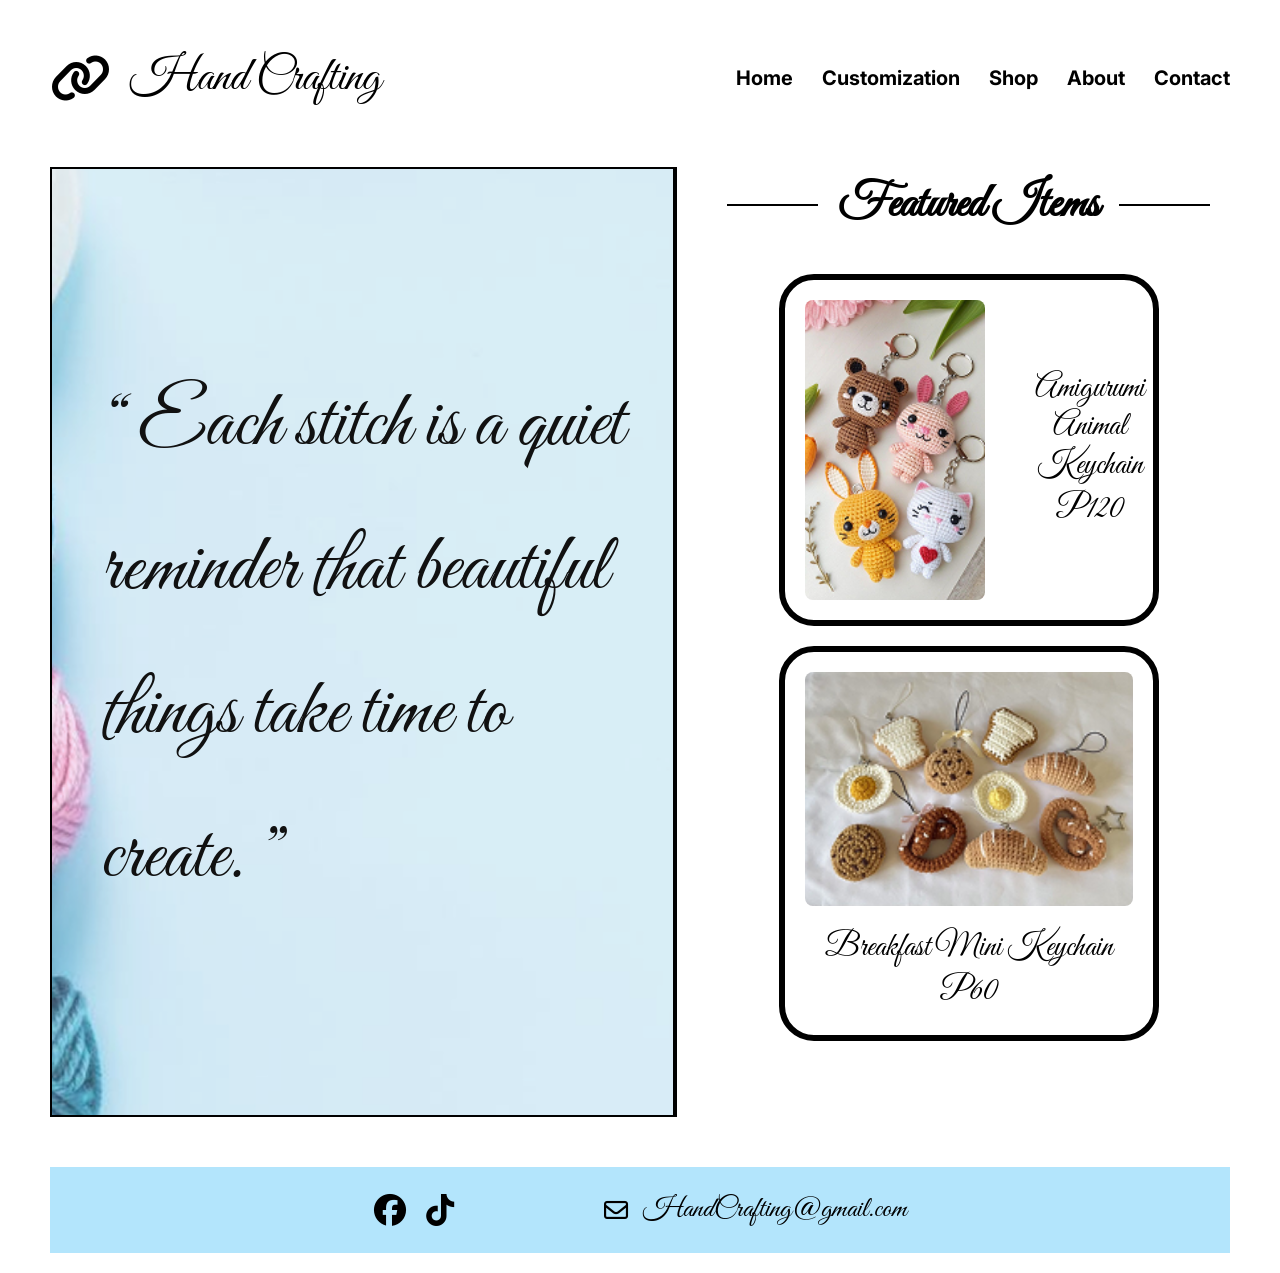
<file: index.html>
<!DOCTYPE html>
<html lang="en">
<head>
    <meta charset="UTF-8">
    <meta name="viewport" content="width=device-width, initial-scale=1.0">
    <title>Hand Crafting</title>
    <link href="https://fonts.googleapis.com/css2?family=Great+Vibes&family=Inter:wght@400;700&display=swap" rel="stylesheet">
    <link rel="stylesheet" href="https://cdnjs.cloudflare.com/ajax/libs/font-awesome/6.4.0/css/all.min.css">
    <link rel="stylesheet" href="style.css">
</head>
<body>

    <header>
        <div class="logo">
            <i class="fa-solid fa-link"></i> Hand Crafting
        </div>
        <nav>
            <a href="index.html">Home</a>
            <a href="customization.html">Customization</a>
            <a href="shop.html">Shop</a>
            <a href="about.html">About</a>
            <a href="contact.html">Contact</a>
        </nav>
    </header>

    <main class="grid-container">
        <section class="hero-container">
            <div class="hero-image-side">
                <p>“ Each stitch is a quiet <br> reminder that beautiful <br> things take time to <br> create. ”</p>
            </div>
        </section>

        <section class="featured-column">
            <h1 class="section-title">Featured Items</h1>
            
            <div class="item-card horizontal">
                <img src="amigurumi.png" alt="Amigurumi Animal Keychain">
                <div class="item-info">
                    <h2>Amigurumi Animal Keychain</h2>
                    <h2>P120</h2>
                </div>
            </div>

            <div class="item-card vertical">
                <img src="breakfast.png" alt="Breakfast Mini Keychain">
                <div class="item-info">
                    <h2>Breakfast Mini Keychain</h2>
                    <h2>P60</h2>
                </div>
            </div>
        </section>
    </main>

    <footer>
        <div class="footer-content">
            <div class="social-icons">
                <i class="fa-brands fa-facebook"></i>
                <i class="fa-brands fa-tiktok"></i>
            </div>
            <div class="email-section">
                <i class="fa-regular fa-envelope"></i>
                <span class="contact-info">HandCrafting@gmail.com</span>
            </div>
        </div>
    </footer>

</body>
</html>
</file>
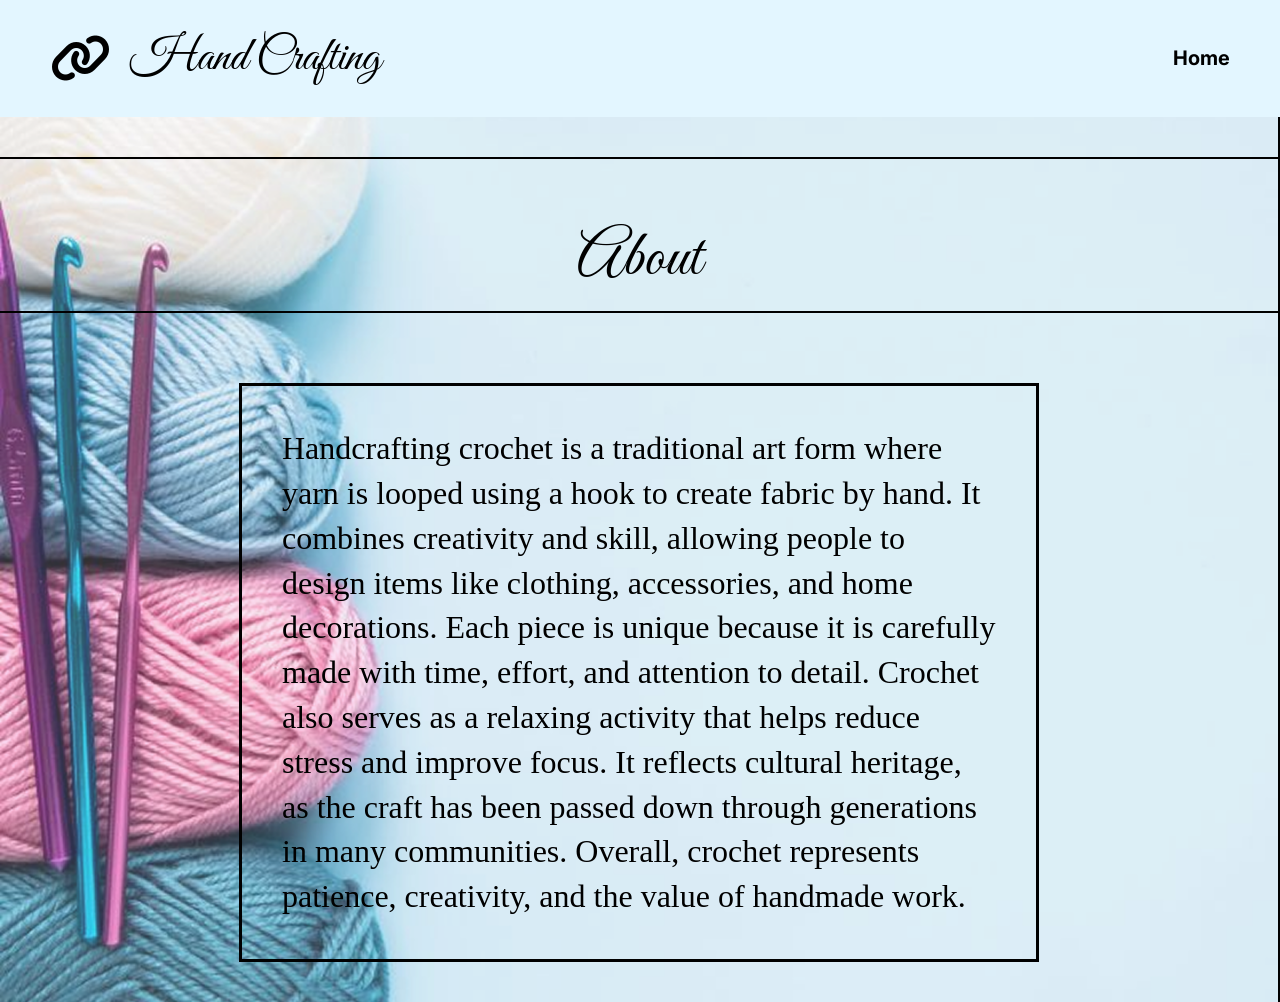
<file: about.html>
<!DOCTYPE html>
<html lang="en">
<head>
    <meta charset="UTF-8">
    <meta name="viewport" content="width=device-width, initial-scale=1.0">
    <title>Hand Crafting - About</title>
    <link rel="stylesheet" href="style.css">
    <link href="https://fonts.googleapis.com/css2?family=Great+Vibes&family=Inter:wght@400;700&display=swap" rel="stylesheet">
    <link rel="stylesheet" href="https://cdnjs.cloudflare.com/ajax/libs/font-awesome/6.4.0/css/all.min.css">
</head>
<body class="sidebar-layout">
     <header>
        <div class="logo">
            <i class="fa-solid fa-link"></i> Hand Crafting
        </div>
        <nav>
            <a href="index.html">Home</a>
        </nav>
    </header>

    <main>
        <div class="sidebar-image">
             <div class="one-underline" style="border-bottom: 2px solid black; width: 1800px; margin-bottom: 50px;"></div>
            <h2 class="script-heading">About</h2>
            <div class="one-underline" style="border-bottom: 2px solid black; width: 1800px; margin-bottom: 50px;"></div>
            <div class="about-box">
                <p>Handcrafting crochet is a traditional art form where yarn is looped using a hook to create fabric by hand. It combines creativity and skill, allowing people to design items like clothing, accessories, and home decorations. Each piece is unique because it is carefully made with time, effort, and attention to detail. Crochet also serves as a relaxing activity that helps reduce stress and improve focus. It reflects cultural heritage, as the craft has been passed down through generations in many communities. Overall, crochet represents patience, creativity, and the value of handmade work.</p>
            </div>
        </div>
    </main>
</body>
</html>
</file>
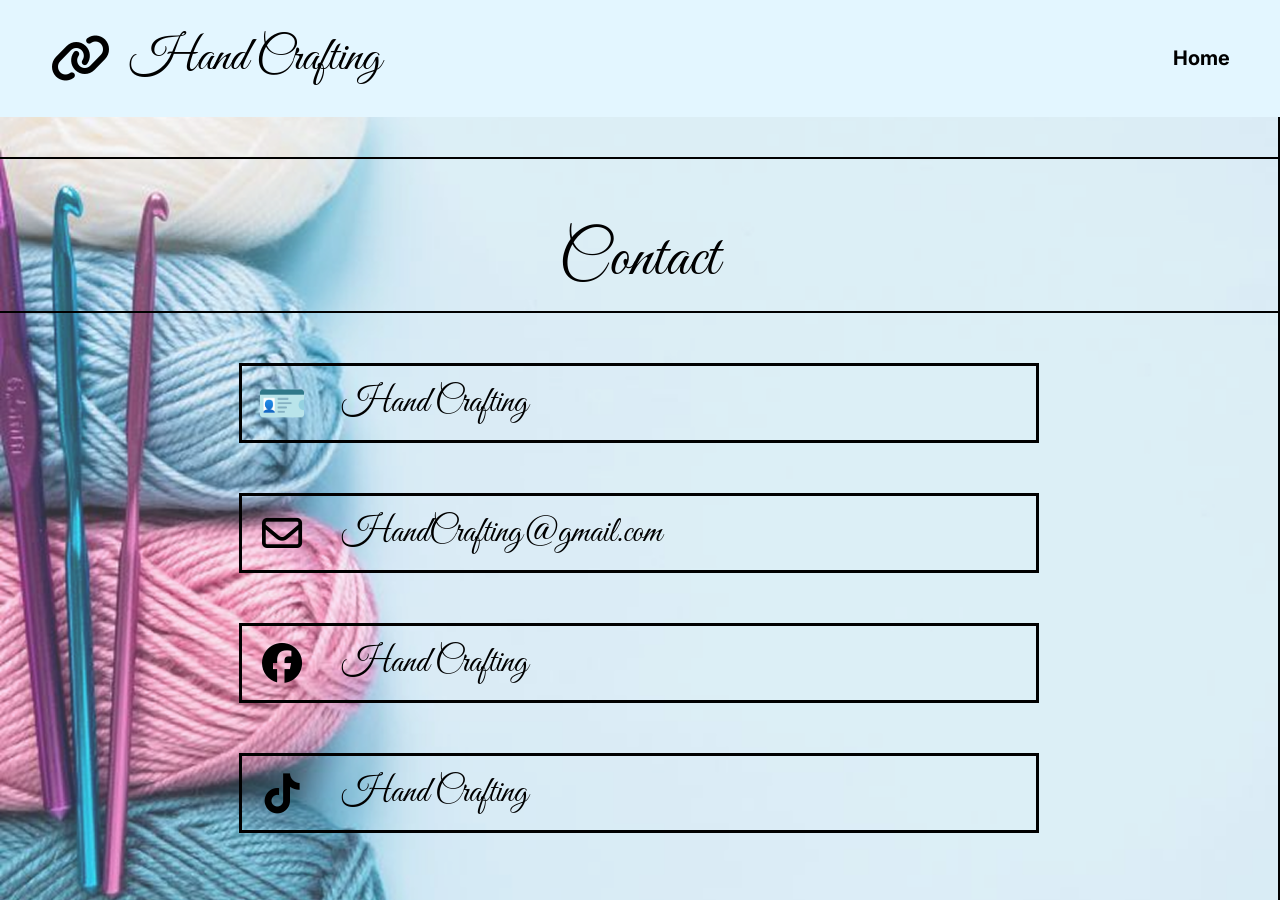
<file: contact.html>
<!DOCTYPE html>
<html lang="en">
<head>
    <meta charset="UTF-8">
    <meta name="viewport" content="width=device-width, initial-scale=1.0">
    <title>Hand Crafting - Contact</title>
    <link rel="stylesheet" href="style.css">
    <link href="https://fonts.googleapis.com/css2?family=Great+Vibes&family=Inter:wght@400;700&display=swap" rel="stylesheet">
    <link rel="stylesheet" href="https://cdnjs.cloudflare.com/ajax/libs/font-awesome/6.4.0/css/all.min.css">
</head>
<body class="sidebar-layout">
    <header>
        <div class="logo">
            <i class="fa-solid fa-link"></i> Hand Crafting
        </div>
        <nav>
            <a href="index.html">Home</a>
        </nav>
    </header>

    <main>
        <div class="sidebar-image">
             <div class="one-underline" style="border-bottom: 2px solid black; width: 1800px; margin-bottom: 50px;"></div>
            <h2 class="script-heading">Contact</h2>
             <div class="one-underline" style="border-bottom: 2px solid black; width: 1800px; margin-bottom: 50px;"></div>
            <div class="contact-list">
                <div class="contact-box">
                    <div class="icon-container">🪪</div>
                    <span class="script-text">Hand Crafting</span>
                </div>
                <div class="contact-box">
                    <div class="icon-container"><i class="fa-regular fa-envelope"></i></div>
                    <span class="script-text">HandCrafting@gmail.com</span>
                </div>
                <div class="contact-box">
                    <div class="icon-container"><i class="fa-brands fa-facebook"></i></div>
                    <span class="script-text">Hand Crafting</span>
                </div>
                <div class="contact-box">
                    <div class="icon-container"><i class="fa-brands fa-tiktok"></i></div>
                    <span class="script-text">Hand Crafting</span>
                </div>
            </div>
        </div>
    </main>
</body>
</html>
</file>
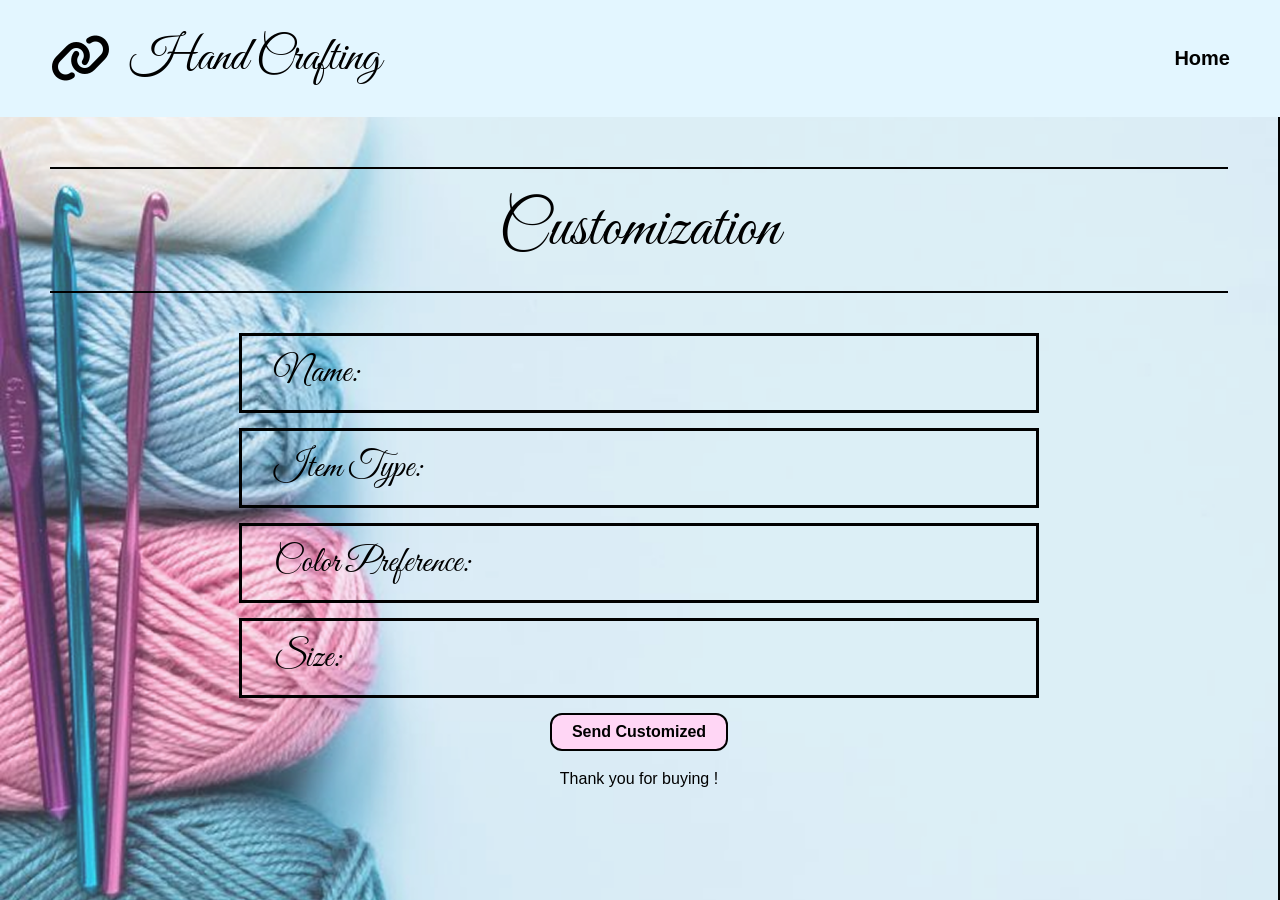
<file: customization.html>
<!DOCTYPE html>
<html lang="en">
<head>
    <meta charset="UTF-8">
    <meta name="viewport" content="width=device-width, initial-scale=1.0">
    <title>Hand Crafting - Customization</title>
    <link rel="stylesheet" href="style.css">
    <link href="https://fonts.googleapis.com/css2?family=Great+Vibes&display=swap" rel="stylesheet">
    <link rel="stylesheet" href="https://cdnjs.cloudflare.com/ajax/libs/font-awesome/6.4.0/css/all.min.css">
</head>
<body class="sidebar-layout">
    <header>
        <div class="logo">
            <i class="fa-solid fa-link"></i> Hand Crafting
        </div>
        <nav>
            <a href="index.html">Home</a>
        </nav>
    </header>

    <main>
        <div class="sidebar-image">
            <h2 class="script-heading full-lined">Customization</h2>
            
           <form class="custom-form">
    <div class="input-box">
        <label class="script-text">Name:</label>
        <input type="text">
    </div>
    <div class="input-box">
        <label class="script-text">Item Type:</label>
        <input type="text">
    </div>
    <div class="input-box">
        <label class="script-text">Color Preference:</label>
        <input type="text">
    </div>
    <div class="input-box">
        <label class="script-text">Size:</label>
        <input type="text">
    </div>
    
    <button type="submit" class="pink-btn">Send Customized</button>
</form>
            <p class="thank-you-text">Thank you for buying !</p>
        </div>
    </main>
</body>
</html>
</file>
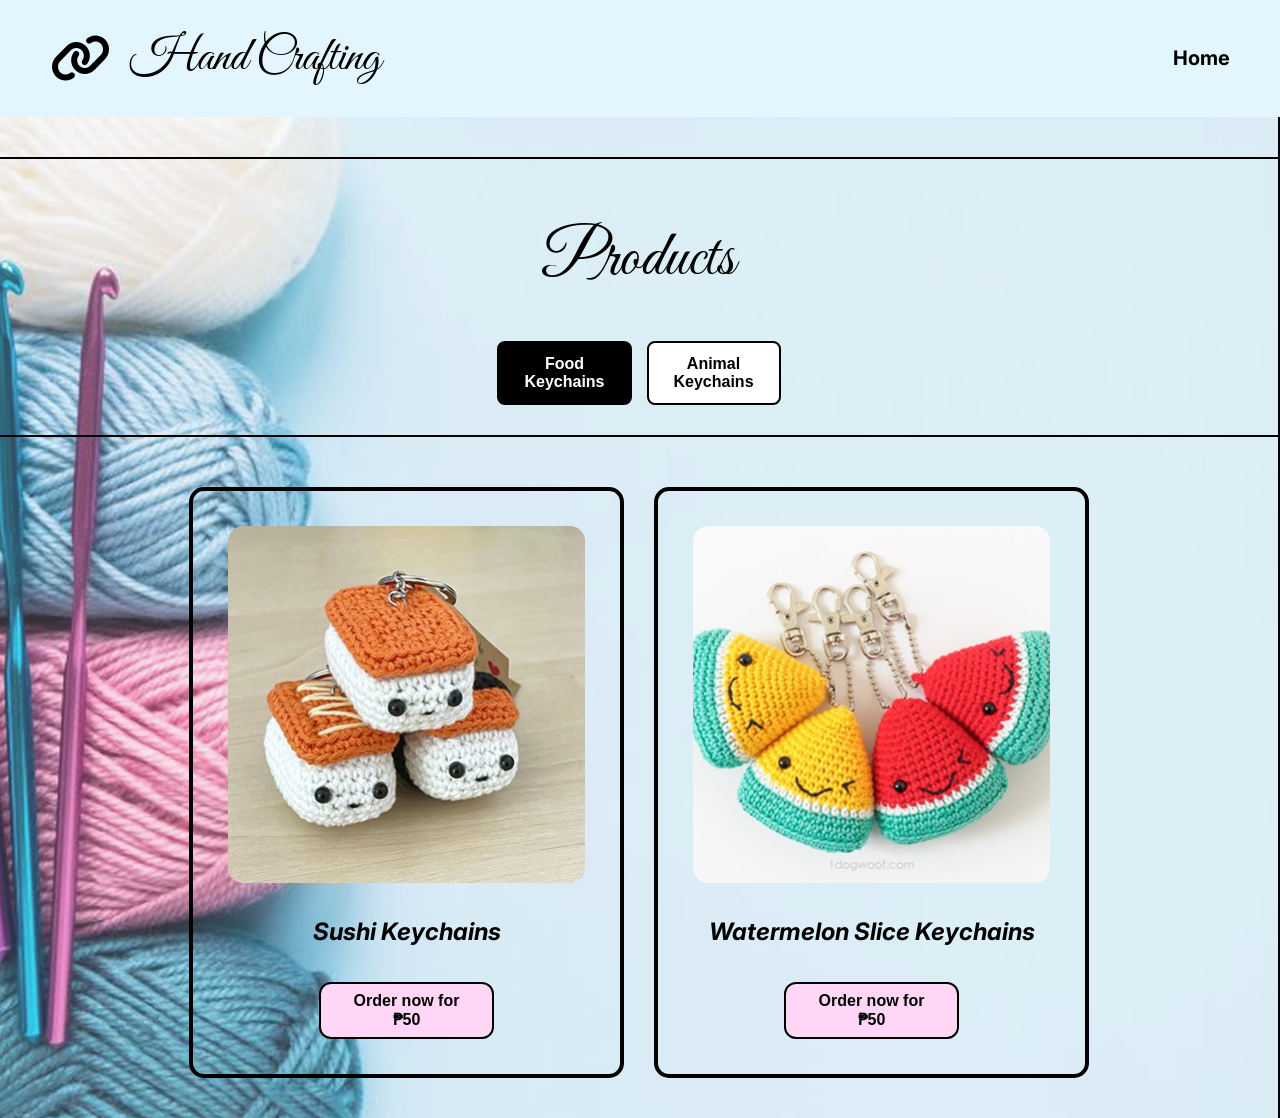
<file: shop.html>
<!DOCTYPE html>
<html lang="en">
<head>
    <meta charset="UTF-8">
    <meta name="viewport" content="width=device-width, initial-scale=1.0">
    <title>Hand Crafting - Shop</title>
    <link rel="stylesheet" href="style.css">
    <link href="https://fonts.googleapis.com/css2?family=Great+Vibes&family=Inter:wght@400;700&display=swap" rel="stylesheet">
    <link rel="stylesheet" href="https://cdnjs.cloudflare.com/ajax/libs/font-awesome/6.4.0/css/all.min.css">
</head>
<body class="sidebar-layout">
    <header>
        <div class="logo">
            <i class="fa-solid fa-link"></i> Hand Crafting
        </div>
        <nav>
            <a href="index.html">Home</a>
        </nav>
    </header>

    <main>
        <div class="sidebar-image">
          <div class="one-underline" style="border-bottom: 2px solid black; width: 1800px; margin-bottom: 50px;"></div>
            <h2 class="script-heading">Products</h2>
           
            
            <div class="tabs">
                <button id="foodBtn" class="tab-btn active" onclick="showCategory('food')">Food<br>Keychains</button>
                <button id="animalBtn" class="tab-btn" onclick="showCategory('animal')">Animal<br>Keychains</button>
            </div>
           <div class="one-underline" style="border-bottom: 2px solid black; width: 1800px; margin-bottom: 50px;"></div>
            <div id="food-gallery" class="products-grid">
                <div class="product-card">
                    <img src="sushi.png" alt="Sushi" class="product-img">
                    <h3 class="product-title">Sushi Keychains</h3>
                    <button class="pink-btn wide">Order now for ₱50</button>
                </div>
                
                <div class="product-card">
                    <img src="watermelon.png" alt="Watermelon" class="product-img">
                    <h3 class="product-title">Watermelon Slice Keychains</h3>
                    <button class="pink-btn wide">Order now for ₱50</button>
                </div>
            </div>

            <div id="animal-gallery" class="products-grid" style="display: none;">
                <div class="product-card">
                    <img src="cat.png" alt="Cat" class="product-img">
                    <h3 class="product-title">Cat Keychains</h3>
                    <button class="pink-btn wide">Order now for ₱100</button>
                </div>
                
                <div class="product-card">
                    <img src="chick.png" alt="Chick" class="product-img">
                    <h3 class="product-title">Mini Chick Keychains</h3>
                    <button class="pink-btn wide">Order now for ₱60</button>
                </div>
            </div>
        </div>
    </main>

    <script>
        function showCategory(category) {
            const foodGallery = document.getElementById('food-gallery');
            const animalGallery = document.getElementById('animal-gallery');
            const foodBtn = document.getElementById('foodBtn');
            const animalBtn = document.getElementById('animalBtn');

            if (category === 'food') {
                foodGallery.style.display = 'grid';
                animalGallery.style.display = 'none';
                foodBtn.classList.add('active');
                animalBtn.classList.remove('active');
            } else {
                foodGallery.style.display = 'none';
                animalGallery.style.display = 'grid';
                animalBtn.classList.add('active');
                foodBtn.classList.remove('active');
            }
        }
    </script>
</body>
</html>
</file>
<file: style.css>
* {
    margin: 0;
    padding: 0;
    box-sizing: border-box;
}

body {
    font-family: 'Inter', sans-serif;
    background-color: #ffffff;
    color: #000;
    line-height: 1.6;
    padding: 20px 50px;
}

body.sidebar-layout {
    display: flex;
    flex-direction: column;
    min-height: 100vh;
    background-color: #e3f6ff; 
    padding: 0; 
}

header {
    display: flex;
    justify-content: space-between;
    align-items: center;
    padding: 20px 0;
    margin-bottom: 30px;
}

body.sidebar-layout header {
    padding: 20px 50px;
    margin-bottom: 0;
    background: transparent;
    z-index: 10;
}

.logo {
    font-family: 'Great Vibes', cursive;
    font-size: 3rem;
    font-weight: 400;
    display: flex;
    align-items: center;
    gap: 10px;
}

.logo h1 {
    font-family: 'Great Vibes', cursive;
    font-size: 3rem;
    font-weight: normal;
    margin: 0;
}

.logo i {
    font-size: 3rem;
    margin-right: 10px;
}

nav a {
    text-decoration: none;
    color: #000;
    margin-left: 25px;
    font-weight: 700;
    font-size: 1.25rem;
}

main {
    display: flex;
    flex: 1;
}

.sidebar-image {
    width: 25%;
    min-width: 200px;
    background-image: url('background.png');
    background-size: cover;
    background-position: center;
    border-right: 2px solid #000;
    flex: 1;
    padding: 20px 40px;
    display: flex;
    flex-direction: column;
    align-items: center;
    padding: 40px 50px;
    display: flex;
    flex-direction: column;
    justify-content: flex-start;
}

body.sidebar-layout .content-area {
    background-color: #ffffff;
}

.grid-container {
    display: grid;
    grid-template-columns: 1.2fr 1fr; 
    gap: 30px;
    align-items: start;
    margin-top: 0;
}

.hero-container {
    display: flex; 
    border: 2px solid #000; 
    background-color: #d1f1ff; 
    height: 400px;
    min-height: 950px;
    width: 100%;
    overflow: hidden;
    margin-top: 0;
}

.hero-image-side {
    flex: 1;
    background-image: url('background.png');
    background-size: cover; 
    background-position: center;
    border-right: 2px solid #000; 
    display: flex;
    align-items: center; 
    justify-content: center; 
    padding: 40px; 
}

.hero-image-side p {
   font-family: "Great Vibes", cursive;
        font-size: 80px;
        line-height: 1.8;
        color: #111;
        margin: 0;
}

.featured-column {
    display: flex;
    flex-direction: column;
    align-items: center;
    gap: 20px;
    padding: 0;
    margin-top: 0;
}

.section-title {
    font-family: 'Great Vibes', cursive;
    text-align: center;
    font-size: 3rem; 
    position: relative;
    width: 100%;
    padding: 0 20px;
    margin: 0 auto 10px auto;
    display: flex;
    align-items: center;
    justify-content: center;
    gap: 20px;
}

.section-title::before, .section-title::after {
    content: "";
    flex: 1;
    height: 2px;
    background: #000;
}

.section-title::before { order: -1; }
.section-title::after { order: 1; }

.item-card {
    border: 6px solid #000; 
    border-radius: 35px;  
    background-color: #fff;
    box-sizing: border-box;
    display: flex;
    gap: 20px;            
}

.item-card.horizontal {
    width: 380px;         
    padding: 20px;     
    flex-direction: row;  
    align-items: center;
}

.item-card.horizontal img {
    width: 180px;       
    height: 300px;       
    object-fit: cover;
    border-radius: 8px;
    flex-shrink: 0;        
}

.item-card.vertical {
    width: 380px;    
    padding: 20px;
    flex-direction: column; 
    align-items: center;
}

.item-card.vertical img {
    width: 100%;       
    height: auto;
    object-fit: cover;
    border-radius: 8px;
}

.item-info {
    font-family: 'Great Vibes', cursive;
    color: #000;
    display: flex;
    flex-direction: column;
    width: 100%;
}

.item-card.horizontal .item-info {
    text-align: center;   
    justify-content: center;
    padding: 30px; 
}

.item-card.vertical .item-info {
    text-align: center;    
    align-items: center;
}

.item-info h2, 
.item-info p {
    font-size: 2rem;    
    margin: 3px 0;
    line-height: 1.2;
    font-weight: normal;
}

.products-grid {
    display: grid;
    grid-template-columns: 1fr 1fr;
    gap: 30px;
    width: 100%;
    max-width: 900px;
}

.product-card {
    border: 4px solid #000;
    border-radius: 15px;
    padding: 20px;
    display: flex;
    flex-direction: column;
    align-items: center;
}

.product-img {
    border-radius: 20px;
    padding: 15px;
    background-size: contain;
    background-position: center;
    display: flex;
    flex-direction: column;
    align-items: center;
    justify-content: center;
    width: 100%;
    height: auto;
    max-height: 400px;
    object-fit: contain;
}

.product-title {
    font-weight: bold;
    font-size: 1.5rem;
    margin-bottom: 15px;
    margin-top: 15px;
    font-style: italic;
    text-align: center;
}

.tabs {
    display: flex;
    gap: 15px;
    justify-content: center;
    margin: 30px 0;
    width: 100%;
}

.tab-btn {
    border: 2px solid #000;
    border-radius: 8px;
    padding: 12px 25px;
    background-color: #fff;
    font-weight: bold;
    cursor: pointer;
    font-size: 1rem;
    transition: all 0.3s ease;
}

.tab-btn.active {
    background-color: #000;
    color: #fff;
}

.tab-btn:hover {
    background-color: #f0f0f0;
}

.script-heading {
    font-family: 'Great Vibes', cursive;
    font-size: 4rem;
    font-weight: normal;
}

.script-text {
    font-family: 'Great Vibes', cursive;
    font-size: 2.2rem;
    padding-left: 20px;
    color: #000;
    font-weight: normal;
}

.full-lined {
    width: 100%;
    text-align: center;
    border-top: 2px solid #000;
    border-bottom: 2px solid #000;
    padding: 10px 0;
    margin: 10px 0 40px 0;
}

.about-box {
    background-color: transparent; 
    border: 3px solid #000; 
    border-radius: 0; 
    padding: 40px;
    width: 100%;
    max-width: 800px;
    margin-top: 20px;
    line-height: 1.4;
    text-align: left;
}

.about-box p {
    font-family: 'Italianno';
    font-size: 2rem;
    color: #000;
}

.contact-list {
    width: 100%;
    max-width: 800px;
    display: flex;
    flex-direction: column;
    gap: 50px;
}

.contact-box {
    display: flex;
    align-items: center;
    border: 3px solid #000;
    height: 80px;
    background: transparent;
    padding: 0;
}

.icon-container {
    width: 80px;
    height: 100%;
    display: flex;
    align-items: center;
    justify-content: center;
    font-size: 2.5rem;
}

.contact-icon {
    font-size: 2rem;
    display: flex;
    align-items: center;
    justify-content: center;
    min-width: 50px;
}

.custom-form {
    width: 100%;
    max-width: 800px;
}

.input-box {
    position: relative;
    margin-bottom: 15px;
}

.input-box label {
    position: absolute;
    left: 15px;
    top: 50%;
    transform: translateY(-50%);
    font-family: 'Great Vibes', cursive;
    font-size: 2.2rem;
    pointer-events: none;
}

.input-box input {
    width: 100%;
    height: 80px;
    background: transparent;
    border: 3px solid #000;
    font-size: 1.8rem;
    padding-left: 280px; 
    padding-right: 15px;
}

.input-box:nth-child(1) input { padding-left: 120px; }
.input-box:nth-child(2) input { padding-left: 180px; }
.input-box:nth-child(3) input { padding-left: 280px; }
.input-box:nth-child(4) input { padding-left: 100px; }

.pink-btn {
    display: block;
    margin: 15px auto;
    padding: 8px 20px;
    background-color: #ffd6f5; 
    border: 2px solid #000;
    border-radius: 12px;
    font-weight: bold;
    cursor: pointer;
    font-size: 1rem;
}

.pink-btn.wide { width: 45%; }
.pink-btn:hover { background-color: #ffb8ed; }

footer {
    margin-top: 50px;
    background-color: #b3e5fc;
    padding: 20px;
}

.footer-content {
    display: flex;
    justify-content: center;
    align-items: center;
    gap: 150px;
}

.social-icons {
    display: flex;
    gap: 20px;
    font-size: 2rem;
}

.email-section {
    display: flex;
    align-items: center;
    gap: 15px;
    font-size: 1.5rem;
}

.contact-info {
    font-family: 'Great Vibes', cursive;
    font-size: 1.8rem;
}

@media (max-width: 900px) {
    .grid-container {
        grid-template-columns: 1fr;
    }
    body {
        padding: 10px;
    }
    .footer-content {
        flex-direction: column;
        gap: 20px;
    }
    .hero-container {
        flex-direction: column;
        height: auto;
    }
    .hero-image-side {
        height: 250px;
        border-right: none;
        border-bottom: 1px solid #000;
    }
    .products-grid { grid-template-columns: 1fr; }
    .sidebar-image { display: none; }
}
</file>
